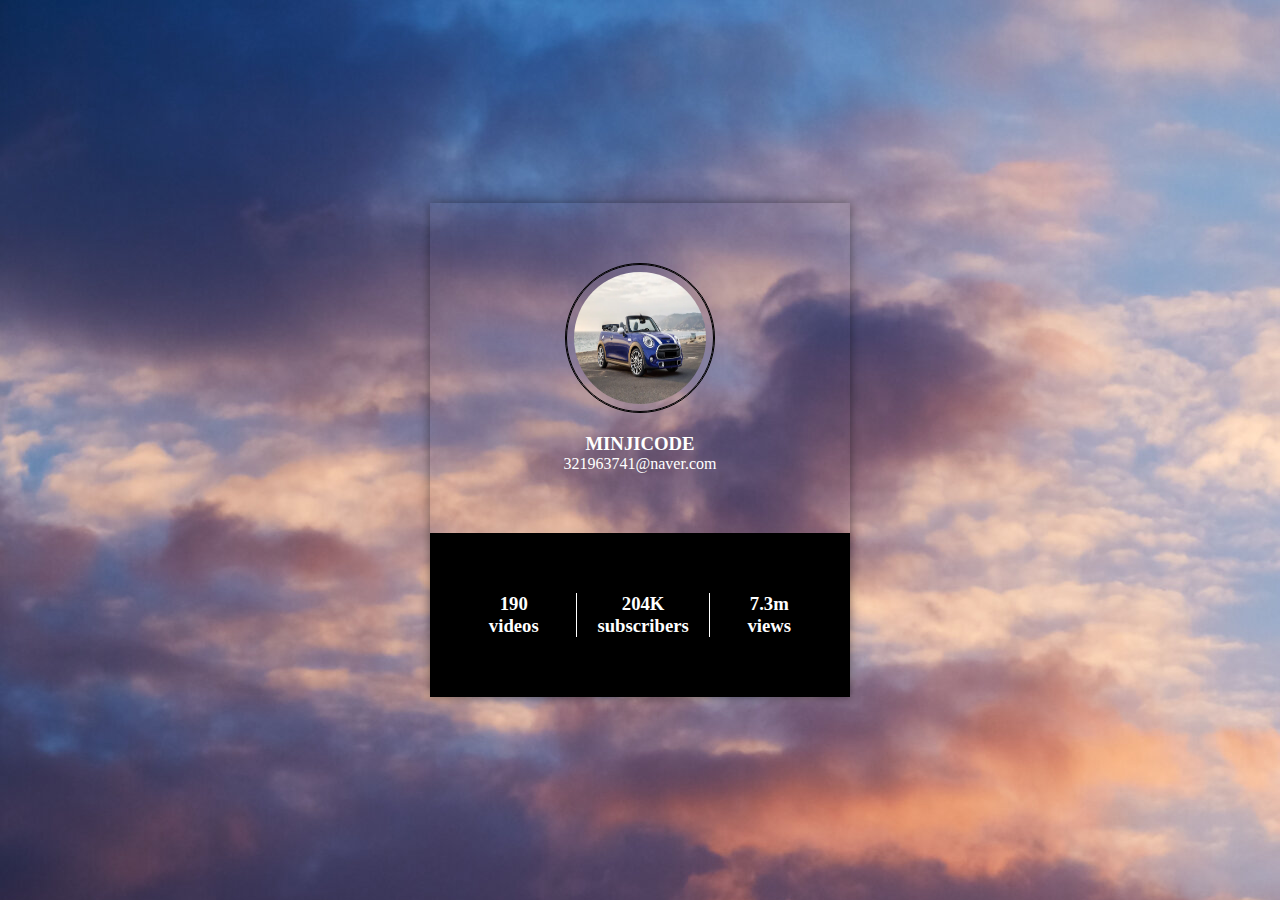
<file: 1-profile-card/index.html>
<!DOCTYPE html>
<html lang="en">
  <head>
    <meta charset="UTF-8" />
    <meta http-equiv="X-UA-Compatible" content="IE=edge" />
    <meta name="viewport" content="width=device-width, initial-scale=1.0" />
    <link rel="stylesheet" href="style.css" />
    <link
      rel="stylesheet"
      href="https://use.fontawesome.com/releases/v5.7.2/css/all.css"
      integrity="sha384-fnmOCqbTlWIlj8LyTjo7mOUStjsKC4pOpQbqyi7RrhN7udi9RwhKkMHpvLbHG9Sr"
      crossorigin="anonymous"
    />
    <title>Document</title>
  </head>
  <body>
    <div class="card-profile">
      <div class="top-section">
        <div class="top-icons">
          <i class="envelope far fa-envelope"></i>
          <i class="bell far fa-bell"></i>
        </div>
        <div class="card-pic">
          <img src="img/cooper.webp" alt="sky" />
        </div>
        <h3>MINJICODE</h3>
        <p>321963741@naver.com</p>
      </div>
      <div class="bottom-section">
        <div class="bottom-icons">
          <i class="facebook fab fa-facebook"></i>
          <i class="twitter fab fa-twitter"></i>
          <i class="insta fab fa-instagram"></i>
          <i class="link fas fa-link"></i>
        </div>
        <div class="bottom-info">
          <h3>
            190
            <p>videos</p>
          </h3>
          <h3>
            204K
            <p>subscribers</p>
          </h3>
          <h3>
            7.3m
            <p>views</p>
          </h3>
        </div>
      </div>
    </div>
  </body>
</html>
</file>
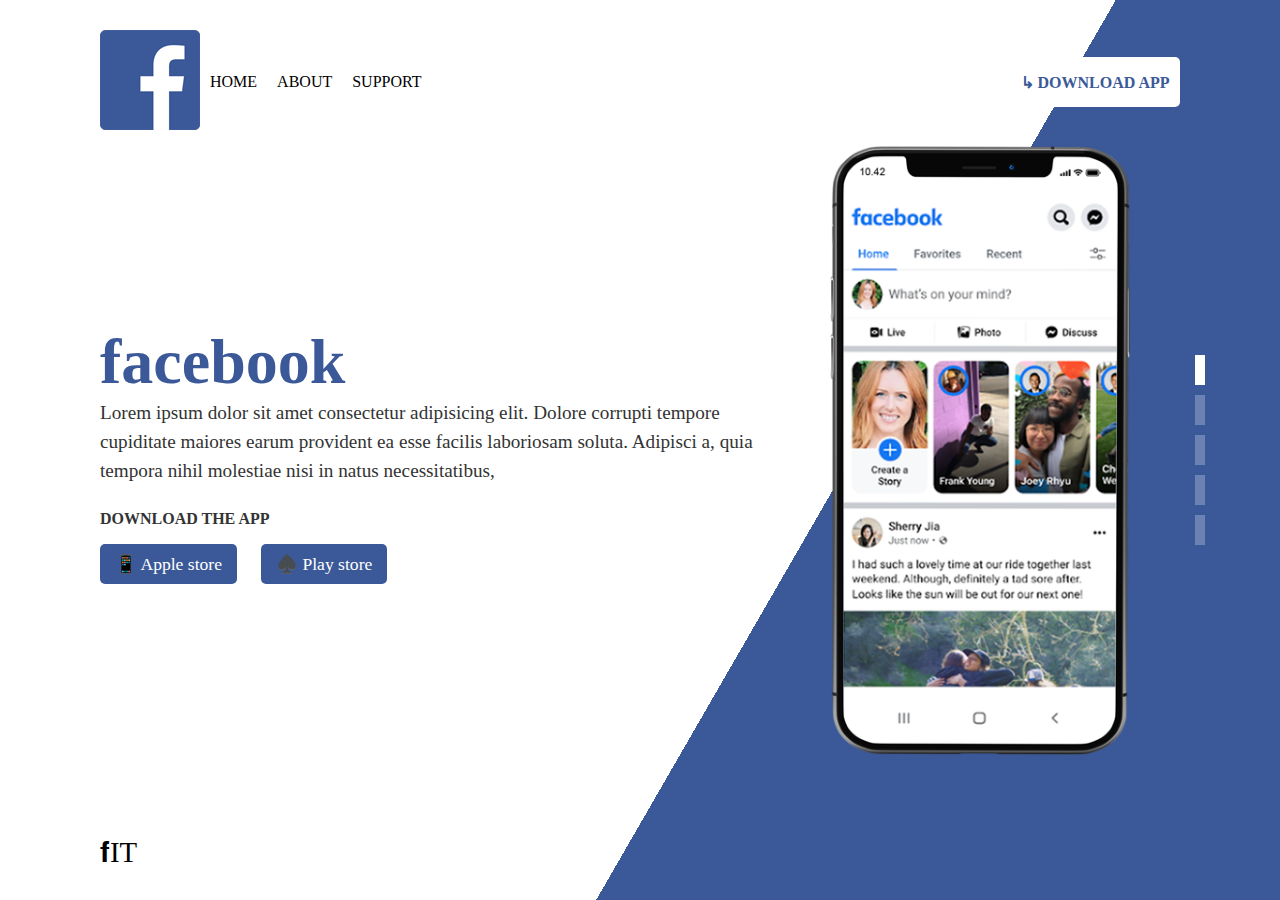
<file: 2-facebook/index.html>
<!DOCTYPE html>
<html lang="en">
  <head>
    <meta charset="UTF-8" />
    <meta http-equiv="X-UA-Compatible" content="IE=edge" />
    <meta name="viewport" content="width=device-width, initial-scale=1.0" />
    <link rel="stylesheet" href="style.css" />
    <title>facebook</title>
  </head>
  <body>
    <section class="main">
      <header>
        <a href="#" class="logo"><img src="img/logo.png" alt="logo" /></a>
        <ul>
          <li><a href="#" class="active">home</a></li>
          <li><a href="#" class="active">about</a></li>
          <li><a href="#" class="active">support</a></li>
        </ul>
        <a href="#" class="app"> ↳ download app</a>
      </header>
      <div class="context-box">
        <div class="text">
          <h2>facebook</h2>
          <p>
            Lorem ipsum dolor sit amet consectetur adipisicing elit. Dolore
            corrupti tempore cupiditate maiores earum provident ea esse facilis
            laboriosam soluta. Adipisci a, quia tempora nihil molestiae nisi in
            natus necessitatibus,
          </p>
          <h4>download the app</h4>
          <a href="#" class="btn">📱 Apple store</a>
          <a href="#" class="btn">♠️ Play store</a>
        </div>

        <div class="img-box">
          <img src="img/fb1.png" class="slides active" />
          <img src="img/fb2.png" class="slides" alt="img" />
          <img src="img/fb3.png" class="slides" alt="img" />
          <img src="img/fb4.png" class="slides" alt="img" />
          <img src="img/fb5.png" class="slides" alt="img" />
        </div>

        <div class="dots">
          <span class="dot active"></span>
          <span class="dot"></span>
          <span class="dot"></span>
          <span class="dot"></span>
          <span class="dot"></span>
        </div>

        <ul class="sci">
          <li><a href="#" name="logo-facebook">𝐟</a></li>
          <li><a href="#" name="logo-insta">I</a></li>
          <li><a href="#" name="logo-twitter">T</a></li>
        </ul>
      </div>
    </section>
    <script>
      const dots = document.querySelectorAll('.dot');
      const slides = document.querySelectorAll('.slides');

      const handleDot = (e, index) => {
        const target = e.target;
        dots.forEach((dot) => dot.classList.remove('active'));
        target.classList.add('active');
      };

      dots.forEach((dot) => dot.addEventListener('click', handleDot));
      slides.forEach((slide, index) =>
        slide.addEventListener('click', (e) => {
          const target = e.target;
          slides.forEach((slide, index) =>
            slide[index].classList.remove('active')
          );
          target[index].classList.add('active');
        })
      );
    </script>
  </body>
</html>
</file>
<file: 1-profile-card/style.css>
* {
  margin: 0 auto;
  box-sizing: border-box;
}
body {
  background: url(img/sky.jpeg);
  text-align: center;
  min-height: 100vh;
  display: flex;
  justify-content: center;
  align-items: center;
  color: white;
}

.card-profile {
  width: 420px;
  overflow: hidden;
  position: relative;
  box-shadow: 0 0 10px #00000070;
}
.top-section {
  padding: 60px 40px;
}
.envelope,
.bell {
  position: absolute;
  top: 40px;
}
.envelope {
  right: 40px;
}
.bell {
  left: 40px;
}
.card-pic {
  width: 150px;
  height: 150px;
  border-radius: 50%;
  position: relative;
  margin-bottom: 20px;
  padding: 8px;
  border: 1px solid black;
}

.card-pic img {
  width: 100%;
  height: 100%;
  border-radius: 50%;
}

.card-pic::after {
  content: '';
  width: 100%;
  height: 100%;
  position: absolute;
  border: 1px solid black;
  border-radius: 50%;
  top: 0;
  left: 0;
  box-sizing: border-box;
  animation: wave 1.5s infinite linear;
}

@keyframes wave {
  to {
    transform: scale(1.5);
    opacity: 0;
  }
}

.bottom-section {
  background: black;
  padding: 60px 40px;
  position: relative;
}
.bottom-icons {
  position: absolute;
  top: -20px;
  width: 100%;
  top: -30px;
  left: 0;
  z-index: 1;
}
.bottom-icons i {
  width: 60px;
  height: 60px;
  background: lightpink;
  border-radius: 50%;
  font-size: 1.6rem;
  margin: 0 10px;
  line-height: 60px !important;
}
.bottom-info {
  display: flex;
}
.bottom-info h3:nth-child(2) {
  border-left: 1px solid white;
  border-right: 1px solid white;
  padding: 0 20px;
}
</file>
<file: 2-facebook/style.css>
* {
  margin: 0;
  padding: 0;
  box-sizing: border-box;
}
.main {
  position: relative;
  background: linear-gradient(
    120deg,
    #fff,
    #fff 62%,
    #3b5998 62%,
    #3b5998 62%,
    #3b5998 100%
  );
  min-height: 100vh;
  display: flex;
  justify-content: center;
  padding: 0 100px;
}
header {
  position: absolute;
  top: 0;
  left: 0;
  width: 100%;
  padding: 30px 100px;
  display: flex;
  justify-content: flex-start;
  align-items: center;
}
ul,
li,
a {
  list-style: none;
  text-decoration: none;
  color: black;
}
header ul {
  display: flex;
}
header li {
  margin: 0 10px;
}
header a {
  font-weight: 500;
  text-transform: uppercase;
  transition: all 0.3s linear;
}
header a:hover {
  color: #2d88ff;
}
.app {
  position: absolute;
  right: 100px;
  display: flex;
  justify-content: center;
  align-items: center;
  background-color: #fff;
  color: #3b5998;
  border: #3b5998;
  border-radius: 5px;
  width: 170px;
  height: 50px;
  text-decoration: none;
  box-shadow: 0px 5px 15px rgba(0, 0, 0, 0, 1);
  font-weight: bold;
}
.app:hover {
  background-color: #3b5998;
  color: #fff;
  border: 1px solid #fff;
}
.context-box {
  width: 100%;
  display: flex;
  justify-content: space-between;
  align-items: center;
}
.text {
  max-width: 800px;
}
.text h2 {
  font-size: 4rem;
  color: #3b5998;
}
.text p {
  font-size: 1.2rem;
  color: #333;
  line-height: 1.8rem;
}
.text h4 {
  margin-top: 20px;
  margin-bottom: 20px;
  font-weight: 700;
  line-height: 1.8rem;
  color: #333;
  text-transform: uppercase;
}
.btn {
  margin-left: 10px;
  background: #3b5998;
  color: #fff;
  font-size: 1.1rem;
  padding: 10px 15px;
  margin: 5px 20px 5px 0;
  border-radius: 5px;
  transition: all 0.3s linear;
}
.btn:hover {
  background: #fff;
  color: #3b5998;
  border: 1px solid #3b5998;
}
.btn i {
  margin-right: 4px;
}
.img-box img {
  margin-left: 50px;
  margin-right: 50px;
  max-width: 300px;
  display: none;
}
.img-box img.active {
  display: block;
}
.dots {
  position: absolute;
  top: 50%;
  transform: translateY(-50%);
  right: 70px;
  display: flex;
  flex-direction: column;
}
.dot {
  position: relative;
  width: 10px;
  height: 30px;
  background: rgba(255, 255, 255, 0.25);
  display: inline-block;
  margin: 5px;
  cursor: pointer;
}
.dot.active {
  background: #fff;
}
.sci {
  position: absolute;
  bottom: 30px;
  display: flex;
}
.sci li {
  list-style: none;
  font-size: 1.8rem;
}
</file>
